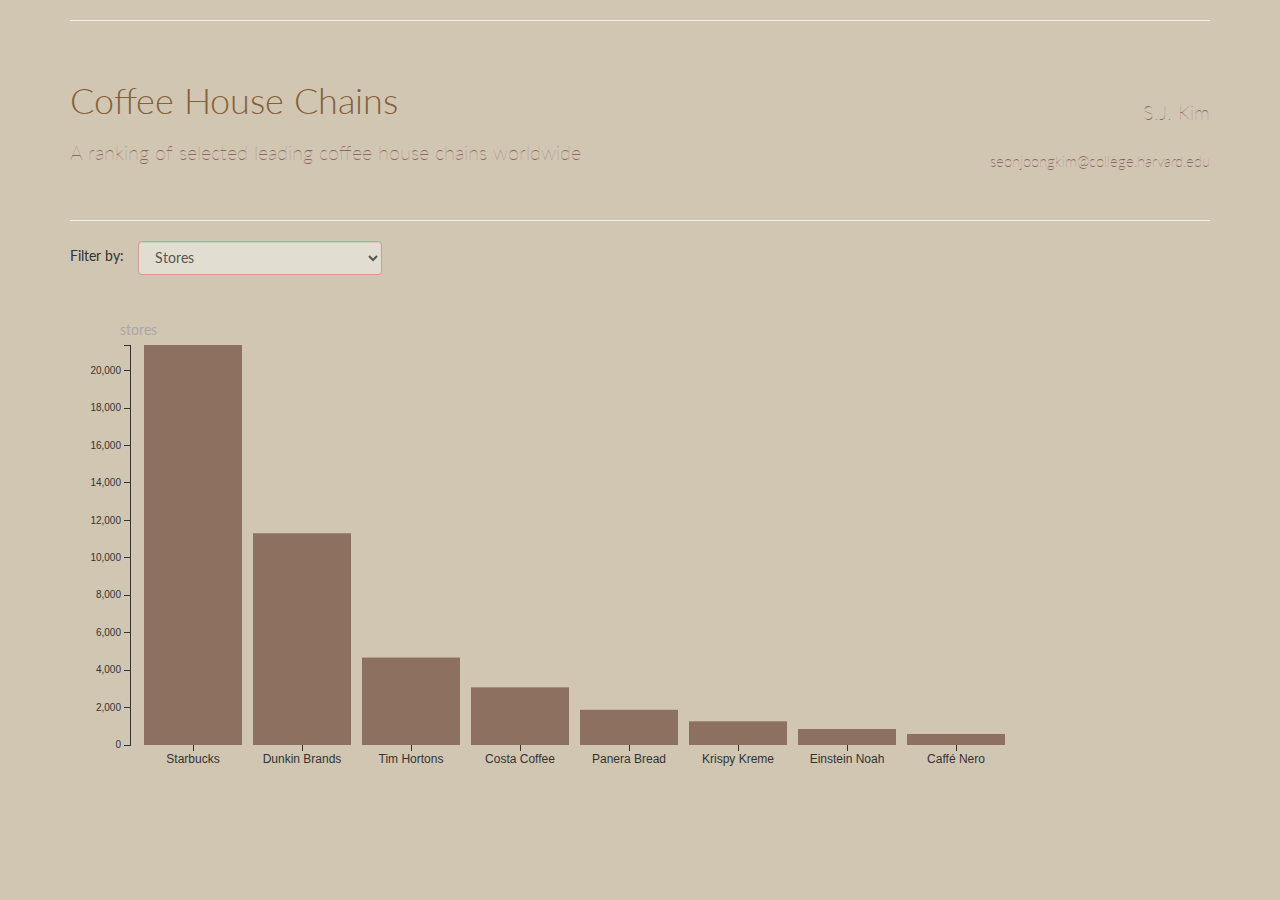
<file: coffeeChains/index.html>
<!doctype html>
<html>
<head>
	<meta charset="utf-8">
	<meta name="description" content="">
	<meta name="viewport" content="width=device-width, initial-scale=1">
	<title>CS171 - Lab 5</title>

	<link rel="stylesheet" href="css/bootstrap.min.css">
	<link rel="stylesheet" href="css/style.css">

	<link href='https://fonts.googleapis.com/css?family=Lato:400,300,400italic,700' rel='stylesheet' type='text/css'>
</head>
<body>

	<div class="container">
		<hr>
		<div class="row">
			<div class="col-md-8">	
				<h1>Coffee House Chains</h1>
				<h2>A ranking of selected leading coffee house chains worldwide</h2>
			</div>
			<div class="col-md-4">
				<br><br><h3>S.J. Kim<h5>seonjoongkim@college.harvard.edu</h3>
				
			</div>
		</div>	
		<hr>
		<!-- Select box to choose the ranking type -->
		<form class="form-inline">
			<div class="form-group">
		    <label for="rankingType">Filter by:</label>
		    <select class="form-control" id="ranking-type" onchange="updateVisualization()">
				  	<option value="stores">Stores</option>
				  	<option value="revenue">Revenue in Billions (U.S. Dollars)</option>
			</select>

				<!-- Activity IV -->
				<!--<button type="button" class="btn btn-link" id="change-sorting"><i class="glyphicon glyphicon-sort"></i> Sort</button>-->
		  </div>
		</form>
		
		<!-- Parent container for the visualization -->
		<div id="chart-area"></div>

	</div>


	<!-- Load JS libraries: jQuery, bootstrap, D3 -->
	<script src="js/jquery.min.js"></script>
	<script src="js/bootstrap.min.js"></script>
	<script src="js/d3.min.js"></script>

	<!-- Your implementation -->
	<script src="js/main.js"></script>

</body>
</html>
</file>
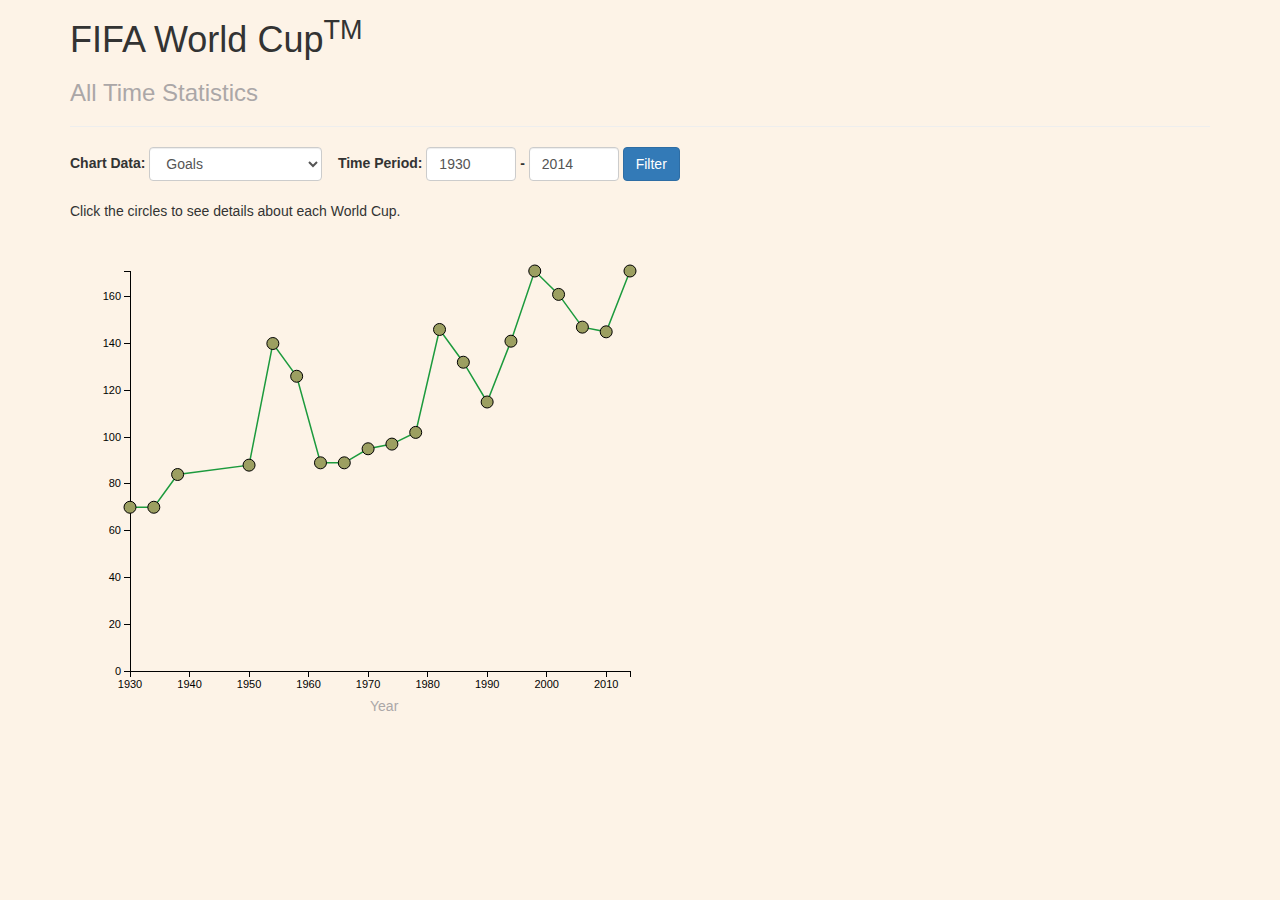
<file: FifaDynamicVisualization/index.html>
<!DOCTYPE html>
<html>
<head>
	<meta charset="utf-8">
	<meta name="description" content="">
	<meta name="viewport" content="width=device-width, initial-scale=1">
	<title>CS171 - HW 5</title>

	<link rel="stylesheet" href="css/bootstrap.min.css">
	<link rel="stylesheet" href="css/style.css">
</head>
<body>

	<div class="container">
			<h1>FIFA World Cup<sup>TM</sup></h1>
			<h3>All Time Statistics</h3>
			<hr>

			<form class="form-inline" onsubmit="updateVisualization()">
				<div class="form-group">
			    <label for="rankingType">Chart Data: </label>
			    <select class="form-control" id="ranking-type" onchange="updateVisualization()">
					  	<option value="GOALS" id= "Goals">Goals</option>
					  	<option value="AVERAGE_GOALS" id= "Average Goals">Average Goals</option>
					  	<option value="MATCHES" id= "Matches">Matches</option>
						<option value="TEAMS" id= "Teams">Teams</option>
						<option value="AVERAGE_ATTENDANCE" id= "Average Attendance">Average Attendance</option>
				</select>
				</div>
				&nbsp;&nbsp;
				<div class="form-group">
					<label for="xMin">Time Period: </label>
					<input type="number" class="form-control" id="xMin" value="1930" style="width: 90px">
					<label for="xMax">-</label>
					<input type="number" class="form-control" id="xMax" value="2014" style="width: 90px">
				</div>
	  			<button type="button" class="btn btn-primary" onclick="updateVisualization()">Filter</button>
			</form>	
			<!-- Parent container for the visualization -->

		<div class="row">	
			<div class="col-md-7">
			<br>
			<p>Click the circles to see details about each World Cup.</p>
			<div id="chart-area"></div>
			</div>
			<div class="col-md-5">
				<!-- <hd2>FIFA</hd2>	 -->
				<table class="table" id="tableEdition" style ="display: none;">
					<br><br><br><br><br><br>
					<tr>
						<!-- <td>Edition: </td>  -->
						<td><strong><div id="title"></div></strong></td>
					</tr>
					<tr>
						<td><strong>Winner: </strong></td> 
						<td><div id="winner"></div></td>
					</tr>
					<tr>
						<td><strong>Goals: </strong></td> 
						<td><div id="goals"></div></td>
					</tr>
					<tr>
						<td><strong>Average Goals: </strong></td> 
						<td><div id="average goals"></div></td>
					</tr>	
					<tr>
						<td><strong>Matches: </strong></td> 
						<td><div id="matches"></div></td>
					</tr>	
					<tr>
						<td><strong>Teams: </strong></td> 
						<td><div id="teams"></div></td>
					</tr>	
					<tr>
						<td><strong>Average Attendance: </strong></td> 
						<td><div id="average attendance"></div></td>
					</tr>	
				</table>
			</div>
		</div>

	<!-- Load JS libraries: jQuery, bootstrap, D3, D3 tooltip -->
	<script src="js/jquery.min.js"></script>
	<script src="js/bootstrap.min.js"></script>
	<script src="js/d3.min.js"></script>
	<script src="js/d3.tip.js"></script>

	<!-- Your implementation -->
	<script src="js/main.js"></script>
</body>
</html>
</file>
<file: coffeeChains/css/style.css>
body {
  font-family: 'Lato', sans-serif;
  background-color: #D0C6B2;
}

h1 {
  color: #865F3C;
  margin-top: 40px;
  font-weight: 300;
}

h2 {
  font-weight: 100;
  font-size: 20px;
  margin-bottom: 30px;
  color: #906666;
}

h3 {
  font-weight: 100;
  font-size: 20px;
  margin-bottom: 30px;
  color: #906666;
  text-align: right;
}
h5 {
  font-weight: 100;
  font-size: 15px;
  margin-bottom: 30px;
  color: #906666;
  text-align: right;
}

/*************/
/*    FORM   */
/*************/

.form-inline {
  margin-bottom: 30px;
}

.form-control {
  background: #E2DDD1;
  border: 1px solid #D49999;
  width: 250px;
}

.form-group label {
  font-weight: 400;
  margin-right: 10px;
}

.form-inline button, .btn-link:active {
  border-left: 1px solid #888;
  margin-left: 15px;
  padding-left: 15px;
  color: #333;
  cursor: pointer;
  outline: none;
}
.form-inline button:hover, .btn-link:active, .btn-link:focus  {
  border-left: 1px solid #888;
  color: #8E7060;
  text-decoration: none;
  outline: none;
}
.form-inline button .glyphicon {
  margin-right: 5px;
}


/***************/
/*  BAR CHART  */
/***************/

.bar {
  fill: #8E7060;
}

.axis {
  font: 10px sans-serif;
  fill: #333;
}

.axis-title {
  fill: #9C8B83;
  font-size: 11px;
}

.axis path,
.axis line {
  fill: none;
  stroke: #333;
  shape-rendering: crispEdges;
}

.x-axis {
  font-size: 12px;
}

.x-axis path {
  display: none;
}
</file>
<file: FifaDynamicVisualization/css/style.css>
h3 {
  color: #aba7a7;
}

body {
  background-color: #FDF3E7;
}

/****************/
/*  LINE CHART  */
/****************/

.axis path,
.axis line {
  fill: none;
  stroke: #000;
  shape-rendering: crispEdges;
}
.axis text {
  font-size: 11px;
}

.line {
  fill: none;
  stroke: #1C9A3D;
  stroke-width: 1.5px;
}

.tooltip-circle {
  fill: #96AB96;
}


/*********************/
/*  TOOLTIP OVERLAY  */
/*********************/

.tooltip-title {
  display: block;
  margin-bottom: 5px;
  font-weight: 600;
}

.d3-tip {
  line-height: 1;
  padding: 12px;
  background: rgba(0, 0, 0, 0.8);
  color: #fff;
  border-radius: 2px;
}

/* Creates a small triangle extender for the tooltip */
.d3-tip:after {
  box-sizing: border-box;
  display: inline;
  font-size: 10px;
  width: 100%;
  line-height: 1;
  color: rgba(0, 0, 0, 0.8);
  content: "\25BC";
  position: absolute;
  text-align: center;
}

/* Style northward tooltips differently */
.d3-tip.n:after {
  margin: -1px 0 0 0;
  top: 100%;
  left: 0;
}

circle {
  r: 6;
}
</file>
